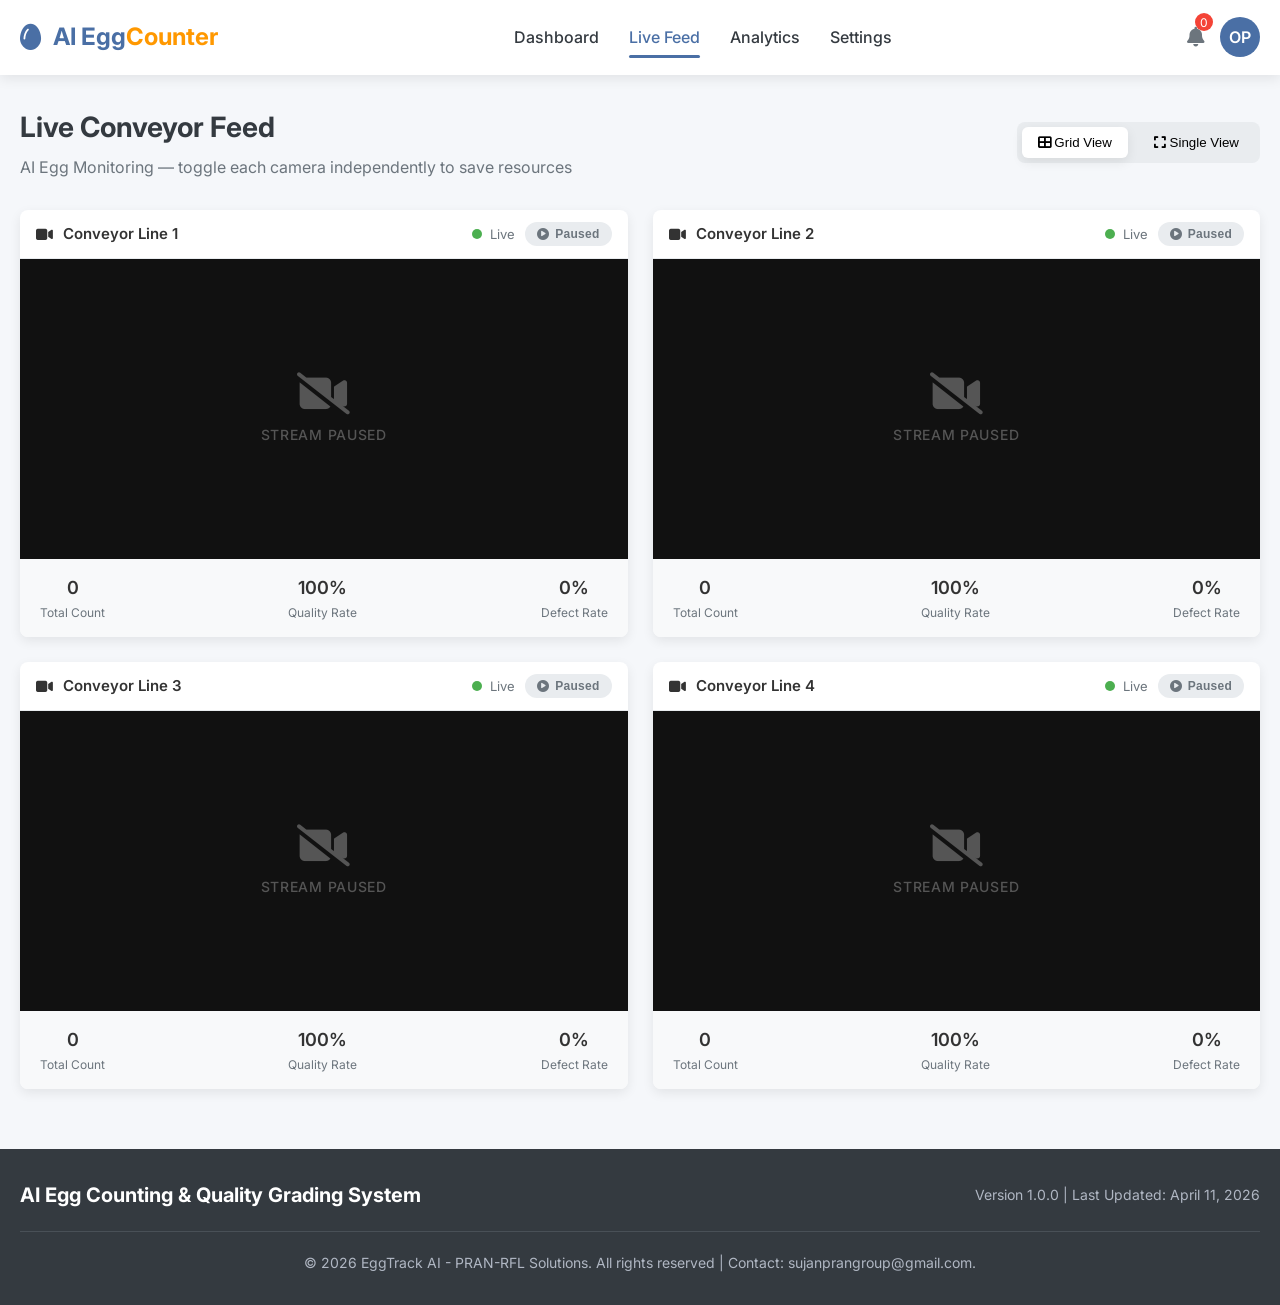
<file: web/live-feed.html>
<!-- <!DOCTYPE html>
<html lang="en">
<head>
  <meta charset="UTF-8" />
  <meta name="viewport" content="width=device-width, initial-scale=1.0" />
  <title>Live Feed | AI Egg Counting & Grading System</title>
  <link rel="stylesheet" href="https://cdnjs.cloudflare.com/ajax/libs/font-awesome/6.4.0/css/all.min.css" />
  <link rel="preconnect" href="https://fonts.googleapis.com" />
  <link rel="preconnect" href="https://fonts.gstatic.com" crossorigin />
  <link href="https://fonts.googleapis.com/css2?family=Inter:wght@300;400;500;600;700&display=swap" rel="stylesheet" />
  <link rel="stylesheet" href="css/main.css" />
  <link rel="stylesheet" href="css/live-feed.css" />
  <script src="js/app.js" defer></script>
  <script src="js/webrtc.js" defer></script>
</head>
<body class="page-live-feed">
  <header>
    <div class="container">
      <div class="header-content">
        <div class="logo">
          <div class="logo-icon">
            <i class="fas fa-egg"></i>
          </div>
          <div class="logo-text">AI Egg<span>Counter</span></div>
        </div>
        <nav>
          <a href="index.html">Dashboard</a>
          <a href="live-feed.html">Live Feed</a>
          <a href="analytics.html">Analytics</a>
          <a href="settings.html">Settings</a>
        </nav>
        <div class="user-info">
          <div class="notification-icon">
            <i class="fas fa-bell"></i>
            <div class="notification-badge">0</div>
          </div>
          <div class="user-avatar">OP</div>
        </div>
      </div>
    </div>
  </header>

  <main class="main-content">
    <div class="container" id="live-feed-page">
      <div class="live-feed-header">
        <div>
          <h1 class="dashboard-title">Live Conveyor Feed</h1>
          <p class="dashboard-subtitle">AI Egg Monitoring</p>
        </div>
        <div class="controls">
          <div class="view-controls">
            <button class="view-btn active" data-view="grid">
              <i class="fas fa-th-large"></i> Grid View
            </button>
            <button class="view-btn" data-view="single">
              <i class="fas fa-expand"></i> Single View
            </button>
          </div>
        </div>
      </div>

      <div class="camera-grid" id="camera-grid">
        <div class="camera-card" id="card-1">
          <div class="camera-header">
            <div class="camera-title"><i class="fas fa-video"></i> <span id="line1-name">Conveyor Line 1</span></div>
            <div class="camera-status"><span class="status-indicator active"></span><span>Live</span></div>
          </div>
          <div class="camera-feed" id="camera-feed-1">
            <video id="video-1" autoplay playsinline></video>
          </div>
          <div class="camera-stats">
            <div class="stat-item">
              <div class="stat-value" id="line1-count">0</div>
              <div class="stat-label">Total Count</div>
            </div>
            <div class="stat-item">
              <div class="stat-value" id="line1-quality">100%</div>
              <div class="stat-label">Quality Rate</div>
            </div>
            <div class="stat-item">
              <div class="stat-value" id="line1-defects">0%</div>
              <div class="stat-label">Defect Rate</div>
            </div>
          </div>
        </div>

        <div class="camera-card" id="card-2">
          <div class="camera-header">
            <div class="camera-title"><i class="fas fa-video"></i> <span id="line2-name">Conveyor Line 2</span></div>
            <div class="camera-status"><span class="status-indicator active"></span><span>Live</span></div>
          </div>
          <div class="camera-feed" id="camera-feed-2">
            <video id="video-2" autoplay playsinline></video>
          </div>
          <div class="camera-stats">
            <div class="stat-item">
              <div class="stat-value" id="line2-count">0</div>
              <div class="stat-label">Total Count</div>
            </div>
            <div class="stat-item">
              <div class="stat-value" id="line2-quality">100%</div>
              <div class="stat-label">Quality Rate</div>
            </div>
            <div class="stat-item">
              <div class="stat-value" id="line2-defects">0%</div>
              <div class="stat-label">Defect Rate</div>
            </div>
          </div>
        </div>

        <div class="camera-card" id="card-3">
          <div class="camera-header">
            <div class="camera-title"><i class="fas fa-video"></i> <span id="line3-name">Conveyor Line 3</span></div>
            <div class="camera-status"><span class="status-indicator active"></span><span>Live</span></div>
          </div>
          <div class="camera-feed" id="camera-feed-3">
            <video id="video-3" autoplay playsinline></video>
          </div>
          <div class="camera-stats">
            <div class="stat-item">
              <div class="stat-value" id="line3-count">0</div>
              <div class="stat-label">Total Count</div>
            </div>
            <div class="stat-item">
              <div class="stat-value" id="line3-quality">100%</div>
              <div class="stat-label">Quality Rate</div>
            </div>
            <div class="stat-item">
              <div class="stat-value" id="line3-defects">0%</div>
              <div class="stat-label">Defect Rate</div>
            </div>
          </div>
        </div>

        <div class="camera-card" id="card-4">
          <div class="camera-header">
            <div class="camera-title"><i class="fas fa-video"></i> <span id="line4-name">Conveyor Line 4</span></div>
            <div class="camera-status"><span class="status-indicator active"></span><span>Live</span></div>
          </div>
          <div class="camera-feed" id="camera-feed-4">
            <video id="video-4" autoplay playsinline></video>
          </div>
          <div class="camera-stats">
            <div class="stat-item">
              <div class="stat-value" id="line4-count">0</div>
              <div class="stat-label">Total Count</div>
            </div>
            <div class="stat-item">
              <div class="stat-value" id="line4-quality">100%</div>
              <div class="stat-label">Quality Rate</div>
            </div>
            <div class="stat-item">
              <div class="stat-value" id="line4-defects">0%</div>
              <div class="stat-label">Defect Rate</div>
            </div>
          </div>
        </div>
      </div>
    </div>

    <div id="single-view-overlay" role="dialog" aria-modal="true" aria-label="Single line view">
      <div id="sv-header">
        <div id="sv-title">
          <i class="fas fa-video"></i>
          <span id="sv-line-name">Conveyor Line 1</span>
          <span class="status-indicator active sv-live-indicator"></span>
          <span class="sv-live-text">Live</span>
        </div>
        <button id="sv-close" title="Close (Esc)"><i class="fas fa-times"></i></button>
      </div>
      <div id="sv-body">
        <button class="sv-nav-btn" id="sv-prev" title="Previous line"><i class="fas fa-chevron-left"></i></button>
        <video id="sv-video" autoplay playsinline muted></video>
        <button class="sv-nav-btn" id="sv-next" title="Next line"><i class="fas fa-chevron-right"></i></button>
      </div>
      <div id="sv-footer">
        <div class="sv-stat"><span class="sv-stat-val" id="sv-count">0</span><span class="sv-stat-lbl">Total Count</span></div>
        <div class="sv-stat"><span class="sv-stat-val" id="sv-quality">100%</span><span class="sv-stat-lbl">Quality Rate</span></div>
        <div class="sv-stat"><span class="sv-stat-val" id="sv-defects">0%</span><span class="sv-stat-lbl">Defect Rate</span></div>
      </div>
      <div id="sv-dots"></div>
    </div>
  </main>

  <footer>
    <div class="container">
      <div class="footer-content">
        <div class="footer-logo">AI Egg Counting & Quality Grading System</div>
        <div class="system-version">Version 1.0.0 | Last Updated: April 11, 2026</div>
      </div>
      <div class="copyright">
        &copy; 2026 EggTrack AI - PRAN-RFL Solutions. All rights reserved | Contact: sujanprangroup@gmail.com.
      </div>
    </div>
  </footer>
</body>
</html> -->


<!DOCTYPE html>
<html lang="en">
<head>
  <meta charset="UTF-8" />
  <meta name="viewport" content="width=device-width, initial-scale=1.0" />
  <title>Live Feed | AI Egg Counting & Grading System</title>
  <link rel="stylesheet" href="https://cdnjs.cloudflare.com/ajax/libs/font-awesome/6.4.0/css/all.min.css" />
  <link rel="preconnect" href="https://fonts.googleapis.com" />
  <link rel="preconnect" href="https://fonts.gstatic.com" crossorigin />
  <link href="https://fonts.googleapis.com/css2?family=Inter:wght@300;400;500;600;700&display=swap" rel="stylesheet" />
  <link rel="stylesheet" href="css/main.css" />
  <link rel="stylesheet" href="css/live-feed.css" />
  <script src="js/app.js" defer></script>
  <script src="js/webrtc.js" defer></script>
</head>
<body class="page-live-feed">
  <header>
    <div class="container">
      <div class="header-content">
        <div class="logo">
          <div class="logo-icon">
            <i class="fas fa-egg"></i>
          </div>
          <div class="logo-text">AI Egg<span>Counter</span></div>
        </div>
        <nav>
          <a href="index.html">Dashboard</a>
          <a href="live-feed.html">Live Feed</a>
          <a href="analytics.html">Analytics</a>
          <a href="settings.html">Settings</a>
        </nav>
        <div class="user-info">
          <div class="notification-icon">
            <i class="fas fa-bell"></i>
            <div class="notification-badge">0</div>
          </div>
          <div class="user-avatar">OP</div>
        </div>
      </div>
    </div>
  </header>

  <main class="main-content">
    <div class="container" id="live-feed-page">
      <div class="live-feed-header">
        <div>
          <h1 class="dashboard-title">Live Conveyor Feed</h1>
          <p class="dashboard-subtitle">AI Egg Monitoring — toggle each camera independently to save resources</p>
        </div>
        <div class="controls">
          <div class="view-controls">
            <button class="view-btn active" data-view="grid">
              <i class="fas fa-th-large"></i> Grid View
            </button>
            <button class="view-btn" data-view="single">
              <i class="fas fa-expand"></i> Single View
            </button>
          </div>
        </div>
      </div>

      <div class="camera-grid" id="camera-grid">

        <!-- Camera Card 1 -->
        <div class="camera-card" id="card-1">
          <div class="camera-header">
            <div class="camera-title"><i class="fas fa-video"></i> <span id="line1-name">Conveyor Line 1</span></div>
            <div class="camera-header-right">
              <div class="camera-status"><span class="status-indicator active"></span><span>Live</span></div>
              <button id="stream-toggle-1" class="stream-toggle-btn stream-off" title="Toggle stream">
                <i class="fas fa-play-circle"></i> Paused
              </button>
            </div>
          </div>
          <div class="camera-feed" id="camera-feed-1">
            <video id="video-1" autoplay playsinline></video>
          </div>
          <div class="camera-stats">
            <div class="stat-item">
              <div class="stat-value" id="line1-count">0</div>
              <div class="stat-label">Total Count</div>
            </div>
            <div class="stat-item">
              <div class="stat-value" id="line1-quality">100%</div>
              <div class="stat-label">Quality Rate</div>
            </div>
            <div class="stat-item">
              <div class="stat-value" id="line1-defects">0%</div>
              <div class="stat-label">Defect Rate</div>
            </div>
          </div>
        </div>

        <!-- Camera Card 2 -->
        <div class="camera-card" id="card-2">
          <div class="camera-header">
            <div class="camera-title"><i class="fas fa-video"></i> <span id="line2-name">Conveyor Line 2</span></div>
            <div class="camera-header-right">
              <div class="camera-status"><span class="status-indicator active"></span><span>Live</span></div>
              <button id="stream-toggle-2" class="stream-toggle-btn stream-off" title="Toggle stream">
                <i class="fas fa-play-circle"></i> Paused
              </button>
            </div>
          </div>
          <div class="camera-feed" id="camera-feed-2">
            <video id="video-2" autoplay playsinline></video>
          </div>
          <div class="camera-stats">
            <div class="stat-item">
              <div class="stat-value" id="line2-count">0</div>
              <div class="stat-label">Total Count</div>
            </div>
            <div class="stat-item">
              <div class="stat-value" id="line2-quality">100%</div>
              <div class="stat-label">Quality Rate</div>
            </div>
            <div class="stat-item">
              <div class="stat-value" id="line2-defects">0%</div>
              <div class="stat-label">Defect Rate</div>
            </div>
          </div>
        </div>

        <!-- Camera Card 3 -->
        <div class="camera-card" id="card-3">
          <div class="camera-header">
            <div class="camera-title"><i class="fas fa-video"></i> <span id="line3-name">Conveyor Line 3</span></div>
            <div class="camera-header-right">
              <div class="camera-status"><span class="status-indicator active"></span><span>Live</span></div>
              <button id="stream-toggle-3" class="stream-toggle-btn stream-off" title="Toggle stream">
                <i class="fas fa-play-circle"></i> Paused
              </button>
            </div>
          </div>
          <div class="camera-feed" id="camera-feed-3">
            <video id="video-3" autoplay playsinline></video>
          </div>
          <div class="camera-stats">
            <div class="stat-item">
              <div class="stat-value" id="line3-count">0</div>
              <div class="stat-label">Total Count</div>
            </div>
            <div class="stat-item">
              <div class="stat-value" id="line3-quality">100%</div>
              <div class="stat-label">Quality Rate</div>
            </div>
            <div class="stat-item">
              <div class="stat-value" id="line3-defects">0%</div>
              <div class="stat-label">Defect Rate</div>
            </div>
          </div>
        </div>

        <!-- Camera Card 4 -->
        <div class="camera-card" id="card-4">
          <div class="camera-header">
            <div class="camera-title"><i class="fas fa-video"></i> <span id="line4-name">Conveyor Line 4</span></div>
            <div class="camera-header-right">
              <div class="camera-status"><span class="status-indicator active"></span><span>Live</span></div>
              <button id="stream-toggle-4" class="stream-toggle-btn stream-off" title="Toggle stream">
                <i class="fas fa-play-circle"></i> Paused
              </button>
            </div>
          </div>
          <div class="camera-feed" id="camera-feed-4">
            <video id="video-4" autoplay playsinline></video>
          </div>
          <div class="camera-stats">
            <div class="stat-item">
              <div class="stat-value" id="line4-count">0</div>
              <div class="stat-label">Total Count</div>
            </div>
            <div class="stat-item">
              <div class="stat-value" id="line4-quality">100%</div>
              <div class="stat-label">Quality Rate</div>
            </div>
            <div class="stat-item">
              <div class="stat-value" id="line4-defects">0%</div>
              <div class="stat-label">Defect Rate</div>
            </div>
          </div>
        </div>

      </div>
    </div>

    <!-- Single-view overlay — unchanged structure, stream toggle added in sv-header -->
    <div id="single-view-overlay" role="dialog" aria-modal="true" aria-label="Single line view">
      <div id="sv-header">
        <div id="sv-title">
          <i class="fas fa-video"></i>
          <span id="sv-line-name">Conveyor Line 1</span>
          <span class="status-indicator active sv-live-indicator"></span>
          <span class="sv-live-text">Live</span>
        </div>
        <div id="sv-header-actions">
          <!-- Per-line toggle inside single-view; data-line-id is set dynamically by webrtc.js -->
          <button id="sv-stream-toggle" class="stream-toggle-btn stream-off" data-line-id="" title="Toggle this stream">
            <i class="fas fa-play-circle"></i> Paused
          </button>
          <button id="sv-close" title="Close (Esc)"><i class="fas fa-times"></i></button>
        </div>
      </div>
      <div id="sv-body">
        <button class="sv-nav-btn" id="sv-prev" title="Previous line"><i class="fas fa-chevron-left"></i></button>
        <video id="sv-video" autoplay playsinline muted></video>
        <button class="sv-nav-btn" id="sv-next" title="Next line"><i class="fas fa-chevron-right"></i></button>
      </div>
      <div id="sv-footer">
        <div class="sv-stat"><span class="sv-stat-val" id="sv-count">0</span><span class="sv-stat-lbl">Total Count</span></div>
        <div class="sv-stat"><span class="sv-stat-val" id="sv-quality">100%</span><span class="sv-stat-lbl">Quality Rate</span></div>
        <div class="sv-stat"><span class="sv-stat-val" id="sv-defects">0%</span><span class="sv-stat-lbl">Defect Rate</span></div>
      </div>
      <div id="sv-dots"></div>
    </div>
  </main>

  <footer>
    <div class="container">
      <div class="footer-content">
        <div class="footer-logo">AI Egg Counting & Quality Grading System</div>
        <div class="system-version">Version 1.0.0 | Last Updated: April 11, 2026</div>
      </div>
      <div class="copyright">
        &copy; 2026 EggTrack AI - PRAN-RFL Solutions. All rights reserved | Contact: sujanprangroup@gmail.com.
      </div>
    </div>
  </footer>
</body>
</html>
</file>
<file: web/css/main.css>
:root {
  --primary: #4a6fa5;
  --primary-dark: #385d8a;
  --secondary: #ff9800;
  --success: #4caf50;
  --danger: #f44336;
  --warning: #ffc107;
  --info: #2196f3;
  --light: #f8f9fa;
  --dark: #343a40;
  --gray: #6c757d;
  --light-gray: #e9ecef;
  --border-radius: 8px;
  --box-shadow: 0 4px 12px rgba(0, 0, 0, 0.08);
  --box-shadow-lg: 0 8px 24px rgba(0, 0, 0, 0.12);
}

* {
  margin: 0;
  padding: 0;
  box-sizing: border-box;
}

body {
  font-family: "Inter", sans-serif;
  background-color: #f5f7fa;
  color: #333;
  line-height: 1.6;
}

.container {
  max-width: 1400px;
  margin: 0 auto;
  padding: 0 20px;
}

header {
  background-color: white;
  box-shadow: var(--box-shadow);
  position: sticky;
  top: 0;
  z-index: 100;
}

.header-content {
  display: flex;
  justify-content: space-between;
  align-items: center;
  padding: 15px 0;
}

.logo {
  display: flex;
  align-items: center;
  gap: 12px;
}

.logo-icon {
  font-size: 28px;
  color: var(--primary);
}

.logo-text {
  font-size: 24px;
  font-weight: 700;
  color: var(--primary);
}

.logo-text span {
  color: var(--secondary);
}

nav {
  display: flex;
  gap: 30px;
}

nav a {
  text-decoration: none;
  color: var(--dark);
  font-weight: 500;
  padding: 8px 0;
  position: relative;
  transition: color 0.3s;
}

nav a:hover {
  color: var(--primary);
}

.page-dashboard nav a[href="index.html"],
.page-live-feed nav a[href="live-feed.html"],
.page-analytics nav a[href="analytics.html"] {
  color: var(--primary);
}

.page-dashboard nav a[href="index.html"]::after,
.page-live-feed nav a[href="live-feed.html"]::after,
.page-analytics nav a[href="analytics.html"]::after {
  content: "";
  position: absolute;
  bottom: 0;
  left: 0;
  width: 100%;
  height: 3px;
  background-color: var(--primary);
  border-radius: 3px;
}

.user-info {
  display: flex;
  align-items: center;
  gap: 15px;
}

.notification-icon {
  position: relative;
  font-size: 20px;
  color: var(--gray);
  cursor: pointer;
}

.notification-badge {
  position: absolute;
  top: -8px;
  right: -8px;
  background-color: var(--danger);
  color: white;
  font-size: 12px;
  width: 18px;
  height: 18px;
  border-radius: 50%;
  display: flex;
  align-items: center;
  justify-content: center;
}

.user-avatar {
  width: 40px;
  height: 40px;
  border-radius: 50%;
  background-color: var(--primary);
  color: white;
  display: flex;
  align-items: center;
  justify-content: center;
  font-weight: 600;
}

.main-content {
  padding: 30px 0;
  min-height: calc(100vh - 140px);
}

.dashboard-header {
  display: flex;
  justify-content: space-between;
  align-items: center;
  margin-bottom: 30px;
}

.dashboard-title {
  font-size: 28px;
  font-weight: 700;
  color: var(--dark);
}

.dashboard-subtitle {
  font-size: 16px;
  color: var(--gray);
  margin-top: 5px;
}

.controls {
  display: flex;
  gap: 15px;
}

.btn {
  padding: 10px 20px;
  border: none;
  border-radius: var(--border-radius);
  font-weight: 600;
  cursor: pointer;
  display: flex;
  align-items: center;
  gap: 8px;
  transition: all 0.3s;
}

.btn-primary {
  background-color: var(--primary);
  color: white;
}

.btn-primary:hover {
  background-color: var(--primary-dark);
}

.btn-secondary {
  background-color: var(--light-gray);
  color: var(--dark);
}

.btn-secondary:hover {
  background-color: #dde0e5;
}

.btn-success {
  background-color: var(--success);
  color: white;
}

.btn-success:hover {
  background-color: #3d8b40;
}

.btn-danger {
  background-color: var(--danger);
  color: white;
}

.btn-danger:hover {
  background-color: #d32f2f;
}

.main-dashboard {
  display: grid;
  grid-template-columns: 1fr 1fr;
  gap: 25px;
  margin-bottom: 30px;
}

.analytics-card,
.performance-card {
  background-color: white;
  border-radius: var(--border-radius);
  box-shadow: var(--box-shadow);
  overflow: hidden;
}

.card-header {
  padding: 20px;
  border-bottom: 1px solid var(--light-gray);
  display: flex;
  justify-content: space-between;
  align-items: center;
}

.card-title {
  font-size: 18px;
  font-weight: 600;
  color: var(--dark);
}

.card-body {
  padding: 20px;
}

.card-status {
  display: flex;
  align-items: center;
  gap: 8px;
  font-size: 14px;
  color: var(--gray);
}

.status-indicator {
  width: 10px;
  height: 10px;
  border-radius: 50%;
}

.status-indicator.active {
  background-color: var(--success);
}

.status-indicator.inactive {
  background-color: var(--danger);
}

.charts-grid {
  display: grid;
  grid-template-columns: repeat(2, 1fr);
  gap: 25px;
  margin-bottom: 30px;
}

.chart-container {
  background-color: white;
  border-radius: var(--border-radius);
  box-shadow: var(--box-shadow);
  padding: 20px;
}

.chart-header {
  display: flex;
  justify-content: space-between;
  align-items: center;
  margin-bottom: 20px;
}

.chart-title {
  font-size: 18px;
  font-weight: 600;
}

.responsive-canvas {
  max-width: 100%;
  height: auto;
}

.chart-summary {
  margin-top: 20px;
  text-align: center;
}

.select-control {
  padding: 8px;
  border-radius: 4px;
  border: 1px solid var(--light-gray);
  background-color: white;
}

footer {
  background-color: var(--dark);
  color: white;
  padding: 30px 0;
}

.footer-content {
  display: flex;
  justify-content: space-between;
  align-items: center;
}

.footer-logo {
  font-size: 20px;
  font-weight: 700;
}

.system-version {
  font-size: 14px;
  color: #b0b7c3;
}

.copyright {
  text-align: center;
  margin-top: 20px;
  padding-top: 20px;
  border-top: 1px solid #495057;
  color: #b0b7c3;
  font-size: 14px;
}

@media (max-width: 1200px) {
  .main-dashboard {
    grid-template-columns: 1fr;
  }

  .charts-grid {
    grid-template-columns: 1fr;
  }

  .footer-content {
    flex-direction: column;
    gap: 15px;
    text-align: center;
  }
}

@media (max-width: 768px) {
  .header-content {
    flex-direction: column;
    gap: 15px;
  }

  nav {
    gap: 15px;
    flex-wrap: wrap;
    justify-content: center;
  }

  .controls {
    flex-wrap: wrap;
  }
}
</file>
<file: web/css/live-feed.css>
/* .live-feed-header {
  display: flex;
  justify-content: space-between;
  align-items: center;
  margin-bottom: 30px;
}

.view-controls {
  display: flex;
  gap: 10px;
  background-color: var(--light-gray);
  padding: 5px;
  border-radius: var(--border-radius);
}

.view-btn {
  padding: 8px 16px;
  border: none;
  border-radius: 6px;
  background: none;
  cursor: pointer;
  font-weight: 500;
  transition: all 0.3s;
}

.view-btn.active {
  background-color: white;
  box-shadow: var(--box-shadow);
}

.camera-grid {
  display: grid;
  grid-template-columns: repeat(2, 1fr);
  gap: 25px;
  margin-bottom: 30px;
}

.camera-grid.full-view {
  grid-template-columns: 1fr;
}

.camera-card {
  background-color: white;
  border-radius: var(--border-radius);
  box-shadow: var(--box-shadow);
  overflow: hidden;
}

.camera-header {
  padding: 15px 20px;
  border-bottom: 1px solid var(--light-gray);
  display: flex;
  justify-content: space-between;
  align-items: center;
}

.camera-title {
  font-size: 16px;
  font-weight: 600;
  display: flex;
  align-items: center;
  gap: 10px;
}

.camera-status {
  display: flex;
  align-items: center;
  gap: 8px;
  font-size: 14px;
}

.camera-feed {
  position: relative;
  background-color: #000;
  height: 300px;
  display: flex;
  align-items: center;
  justify-content: center;
  cursor: pointer;
}

.camera-feed video {
  width: 100%;
  height: 100%;
  object-fit: contain;
  background: black;
}

.camera-stats {
  padding: 15px 20px;
  background-color: #f8f9fa;
  display: flex;
  justify-content: space-between;
  font-size: 14px;
}

.stat-item {
  display: flex;
  flex-direction: column;
  align-items: center;
}

.stat-value {
  font-weight: 600;
  font-size: 18px;
}

.stat-label {
  color: var(--gray);
  font-size: 12px;
}

#single-view-overlay {
  display: none;
  position: fixed;
  inset: 0;
  background: rgba(0, 0, 0, 0.92);
  z-index: 9000;
  flex-direction: column;
  align-items: center;
  justify-content: center;
}

#single-view-overlay.open {
  display: flex;
}

#sv-header {
  width: 100%;
  max-width: 1100px;
  display: flex;
  justify-content: space-between;
  align-items: center;
  padding: 12px 16px;
  color: #fff;
}

#sv-title {
  font-size: 18px;
  font-weight: 600;
  display: flex;
  align-items: center;
  gap: 10px;
}

.sv-live-indicator {
  margin-left: 6px;
}

.sv-live-text {
  font-size: 13px;
  color: #b0b7c3;
}

#sv-close {
  background: rgba(255, 255, 255, 0.15);
  border: none;
  color: #fff;
  width: 36px;
  height: 36px;
  border-radius: 50%;
  font-size: 18px;
  cursor: pointer;
  display: flex;
  align-items: center;
  justify-content: center;
  transition: background 0.2s;
}

#sv-close:hover {
  background: rgba(255, 255, 255, 0.3);
}

#sv-body {
  width: 100%;
  max-width: 1100px;
  position: relative;
  background: #000;
  border-radius: 8px;
  overflow: hidden;
}

#sv-video {
  width: 100%;
  max-height: 72vh;
  display: block;
  object-fit: contain;
  background: #000;
}

.sv-nav-btn {
  position: absolute;
  top: 50%;
  transform: translateY(-50%);
  background: rgba(255, 255, 255, 0.18);
  border: none;
  color: #fff;
  width: 48px;
  height: 48px;
  border-radius: 50%;
  font-size: 20px;
  cursor: pointer;
  display: flex;
  align-items: center;
  justify-content: center;
  transition: background 0.2s;
  z-index: 10;
}

.sv-nav-btn:hover {
  background: rgba(255, 255, 255, 0.38);
}

#sv-prev {
  left: 12px;
}

#sv-next {
  right: 12px;
}

#sv-footer {
  width: 100%;
  max-width: 1100px;
  display: flex;
  justify-content: space-around;
  background: rgba(255, 255, 255, 0.06);
  border-radius: 0 0 8px 8px;
  padding: 12px 20px;
  color: #fff;
  font-size: 14px;
}

.sv-stat {
  display: flex;
  flex-direction: column;
  align-items: center;
  gap: 2px;
}

.sv-stat-val {
  font-weight: 700;
  font-size: 20px;
}

.sv-stat-lbl {
  color: #b0b7c3;
  font-size: 12px;
}

#sv-dots {
  display: flex;
  gap: 8px;
  margin-top: 14px;
}

.sv-dot {
  width: 10px;
  height: 10px;
  border-radius: 50%;
  background: rgba(255, 255, 255, 0.3);
  cursor: pointer;
  transition: background 0.2s;
}

.sv-dot.active {
  background: var(--primary);
}

@media (max-width: 1200px) {
  .camera-grid {
    grid-template-columns: 1fr;
  }
}

@media (max-width: 768px) {
  .live-feed-header {
    flex-direction: column;
    gap: 15px;
    align-items: flex-start;
  }
} */







.live-feed-header {
  display: flex;
  justify-content: space-between;
  align-items: center;
  margin-bottom: 30px;
}

.view-controls {
  display: flex;
  gap: 10px;
  background-color: var(--light-gray);
  padding: 5px;
  border-radius: var(--border-radius);
}

.view-btn {
  padding: 8px 16px;
  border: none;
  border-radius: 6px;
  background: none;
  cursor: pointer;
  font-weight: 500;
  transition: all 0.3s;
}

.view-btn.active {
  background-color: white;
  box-shadow: var(--box-shadow);
}

.camera-grid {
  display: grid;
  grid-template-columns: repeat(2, 1fr);
  gap: 25px;
  margin-bottom: 30px;
}

.camera-grid.full-view {
  grid-template-columns: 1fr;
}

.camera-card {
  background-color: white;
  border-radius: var(--border-radius);
  box-shadow: var(--box-shadow);
  overflow: hidden;
}

/* ── Camera header: title on left, status + toggle on right ── */
.camera-header {
  padding: 12px 16px;
  border-bottom: 1px solid var(--light-gray);
  display: flex;
  justify-content: space-between;
  align-items: center;
}

.camera-header-right {
  display: flex;
  align-items: center;
  gap: 10px;
}

.camera-title {
  font-size: 15px;
  font-weight: 600;
  display: flex;
  align-items: center;
  gap: 10px;
}

.camera-status {
  display: flex;
  align-items: center;
  gap: 8px;
  font-size: 13px;
  color: var(--gray);
}

/* ── Stream toggle button ── */
.stream-toggle-btn {
  display: inline-flex;
  align-items: center;
  gap: 6px;
  padding: 5px 12px;
  border: none;
  border-radius: 20px;
  font-size: 12px;
  font-weight: 600;
  cursor: pointer;
  transition: background 0.25s, color 0.25s, box-shadow 0.2s;
  white-space: nowrap;
  letter-spacing: 0.02em;
}

.stream-toggle-btn.stream-off {
  background-color: var(--light-gray);
  color: var(--gray);
}

.stream-toggle-btn.stream-off:hover {
  background-color: #d0d4da;
  color: var(--dark);
}

.stream-toggle-btn.stream-on {
  background-color: var(--success);
  color: white;
  box-shadow: 0 2px 8px rgba(76, 175, 80, 0.35);
}

.stream-toggle-btn.stream-on:hover {
  background-color: #3d8b40;
}

/* ── Offline placeholder overlay ── */
.camera-feed {
  position: relative;
  background-color: #000;
  height: 300px;
  display: flex;
  align-items: center;
  justify-content: center;
  cursor: pointer;
}

.camera-feed video {
  width: 100%;
  height: 100%;
  object-fit: contain;
  background: black;
}

.stream-placeholder {
  position: absolute;
  inset: 0;
  background: #111;
  display: flex;
  flex-direction: column;
  align-items: center;
  justify-content: center;
  gap: 10px;
  color: #555;
  pointer-events: none;
  z-index: 5;
}

.stream-placeholder i {
  font-size: 42px;
}

.stream-placeholder span {
  font-size: 14px;
  font-weight: 500;
  letter-spacing: 0.05em;
  text-transform: uppercase;
}

.camera-stats {
  padding: 15px 20px;
  background-color: #f8f9fa;
  display: flex;
  justify-content: space-between;
  font-size: 14px;
}

.stat-item {
  display: flex;
  flex-direction: column;
  align-items: center;
}

.stat-value {
  font-weight: 600;
  font-size: 18px;
}

.stat-label {
  color: var(--gray);
  font-size: 12px;
}

/* ── Single-view overlay ── */
#single-view-overlay {
  display: none;
  position: fixed;
  inset: 0;
  background: rgba(0, 0, 0, 0.92);
  z-index: 9000;
  flex-direction: column;
  align-items: center;
  justify-content: center;
}

#single-view-overlay.open {
  display: flex;
}

#sv-header {
  width: 100%;
  max-width: 1100px;
  display: flex;
  justify-content: space-between;
  align-items: center;
  padding: 12px 16px;
  color: #fff;
}

#sv-title {
  font-size: 18px;
  font-weight: 600;
  display: flex;
  align-items: center;
  gap: 10px;
}

#sv-header-actions {
  display: flex;
  align-items: center;
  gap: 10px;
}

/* Overlay toggle button — re-uses .stream-toggle-btn, slightly larger */
#sv-stream-toggle {
  font-size: 13px;
  padding: 6px 14px;
}

.sv-live-indicator {
  margin-left: 6px;
}

.sv-live-text {
  font-size: 13px;
  color: #b0b7c3;
}

#sv-close {
  background: rgba(255, 255, 255, 0.15);
  border: none;
  color: #fff;
  width: 36px;
  height: 36px;
  border-radius: 50%;
  font-size: 18px;
  cursor: pointer;
  display: flex;
  align-items: center;
  justify-content: center;
  transition: background 0.2s;
}

#sv-close:hover {
  background: rgba(255, 255, 255, 0.3);
}

#sv-body {
  width: 100%;
  max-width: 1100px;
  position: relative;
  background: #000;
  border-radius: 8px;
  overflow: hidden;
}

#sv-video {
  width: 100%;
  max-height: 72vh;
  display: block;
  object-fit: contain;
  background: #000;
}

.sv-nav-btn {
  position: absolute;
  top: 50%;
  transform: translateY(-50%);
  background: rgba(255, 255, 255, 0.18);
  border: none;
  color: #fff;
  width: 48px;
  height: 48px;
  border-radius: 50%;
  font-size: 20px;
  cursor: pointer;
  display: flex;
  align-items: center;
  justify-content: center;
  transition: background 0.2s;
  z-index: 10;
}

.sv-nav-btn:hover {
  background: rgba(255, 255, 255, 0.38);
}

#sv-prev { left:  12px; }
#sv-next { right: 12px; }

#sv-footer {
  width: 100%;
  max-width: 1100px;
  display: flex;
  justify-content: space-around;
  background: rgba(255, 255, 255, 0.06);
  border-radius: 0 0 8px 8px;
  padding: 12px 20px;
  color: #fff;
  font-size: 14px;
}

.sv-stat {
  display: flex;
  flex-direction: column;
  align-items: center;
  gap: 2px;
}

.sv-stat-val {
  font-weight: 700;
  font-size: 20px;
}

.sv-stat-lbl {
  color: #b0b7c3;
  font-size: 12px;
}

#sv-dots {
  display: flex;
  gap: 8px;
  margin-top: 14px;
}

.sv-dot {
  width: 10px;
  height: 10px;
  border-radius: 50%;
  background: rgba(255, 255, 255, 0.3);
  cursor: pointer;
  transition: background 0.2s;
}

.sv-dot.active {
  background: var(--primary);
}

/* ── Responsive ── */
@media (max-width: 1200px) {
  .camera-grid {
    grid-template-columns: 1fr;
  }
}

@media (max-width: 768px) {
  .live-feed-header {
    flex-direction: column;
    gap: 15px;
    align-items: flex-start;
  }

  .camera-header {
    flex-wrap: wrap;
    gap: 8px;
  }
}
</file>
